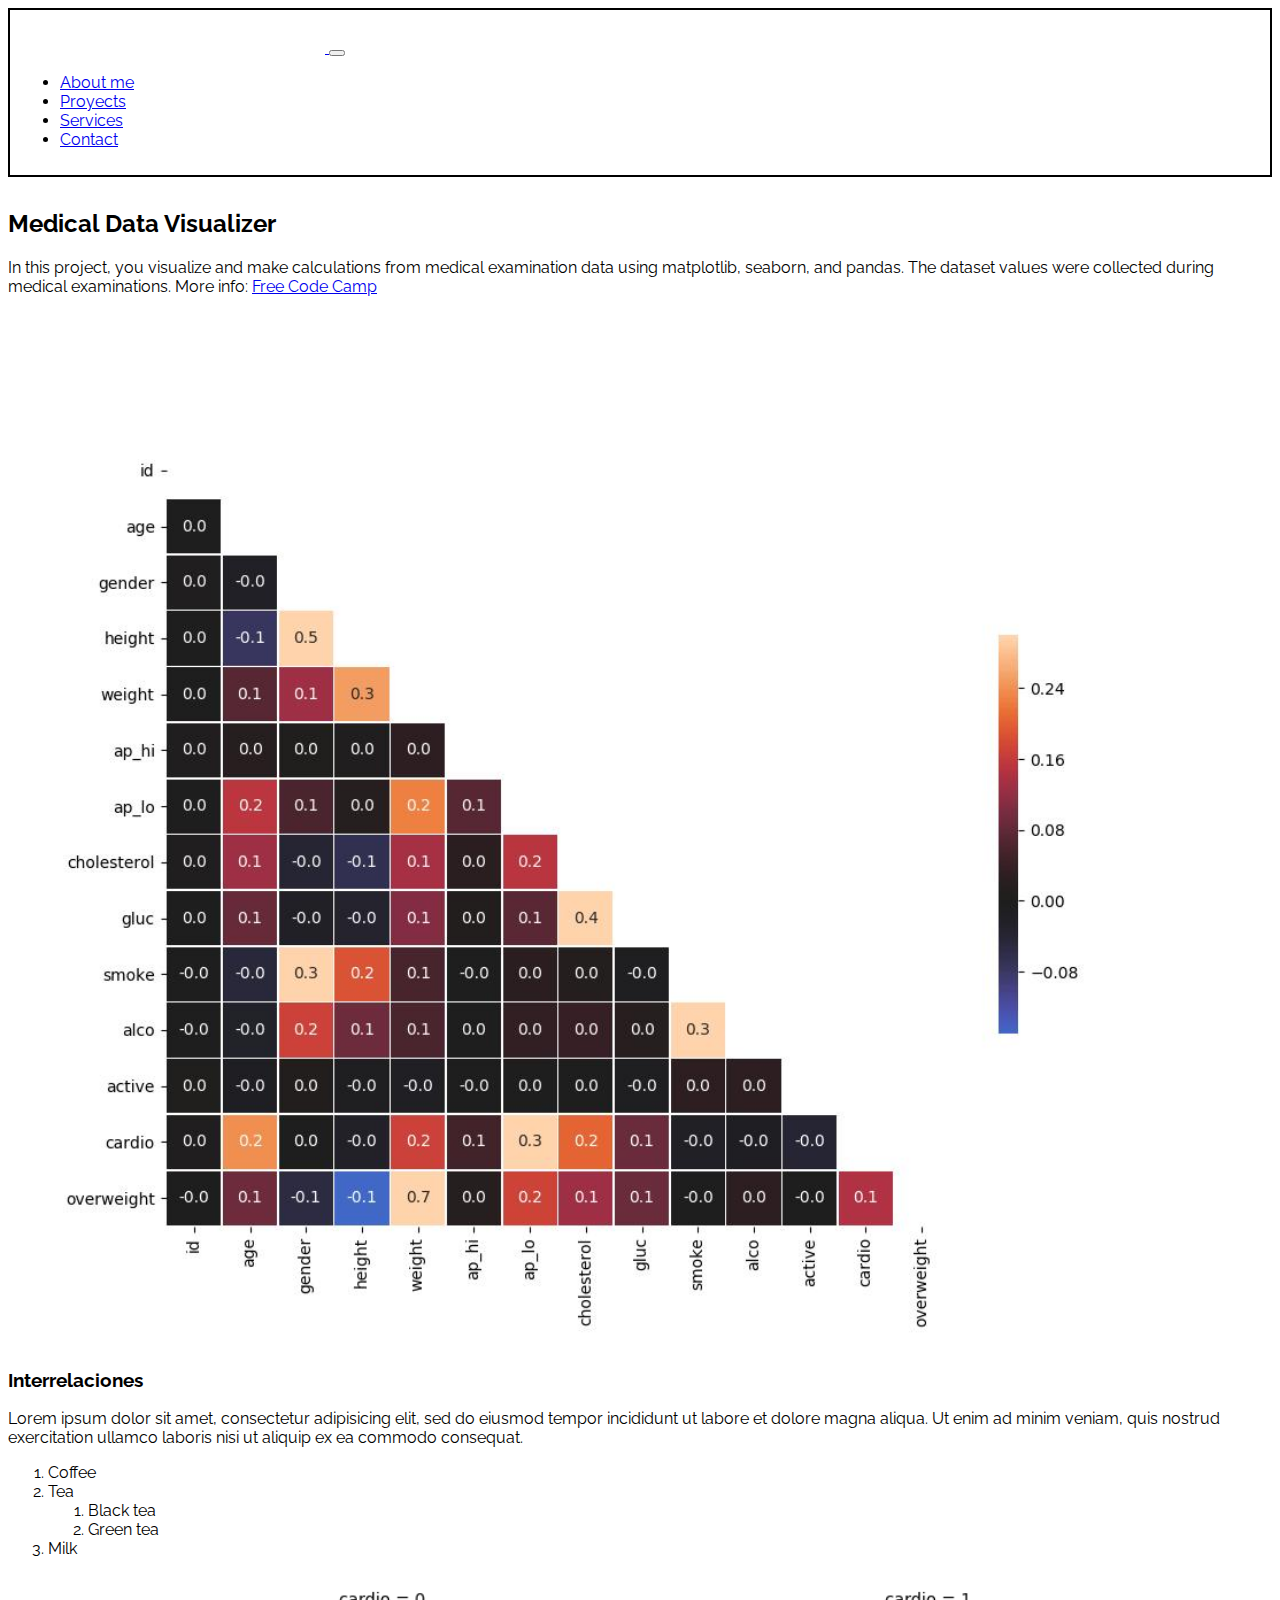
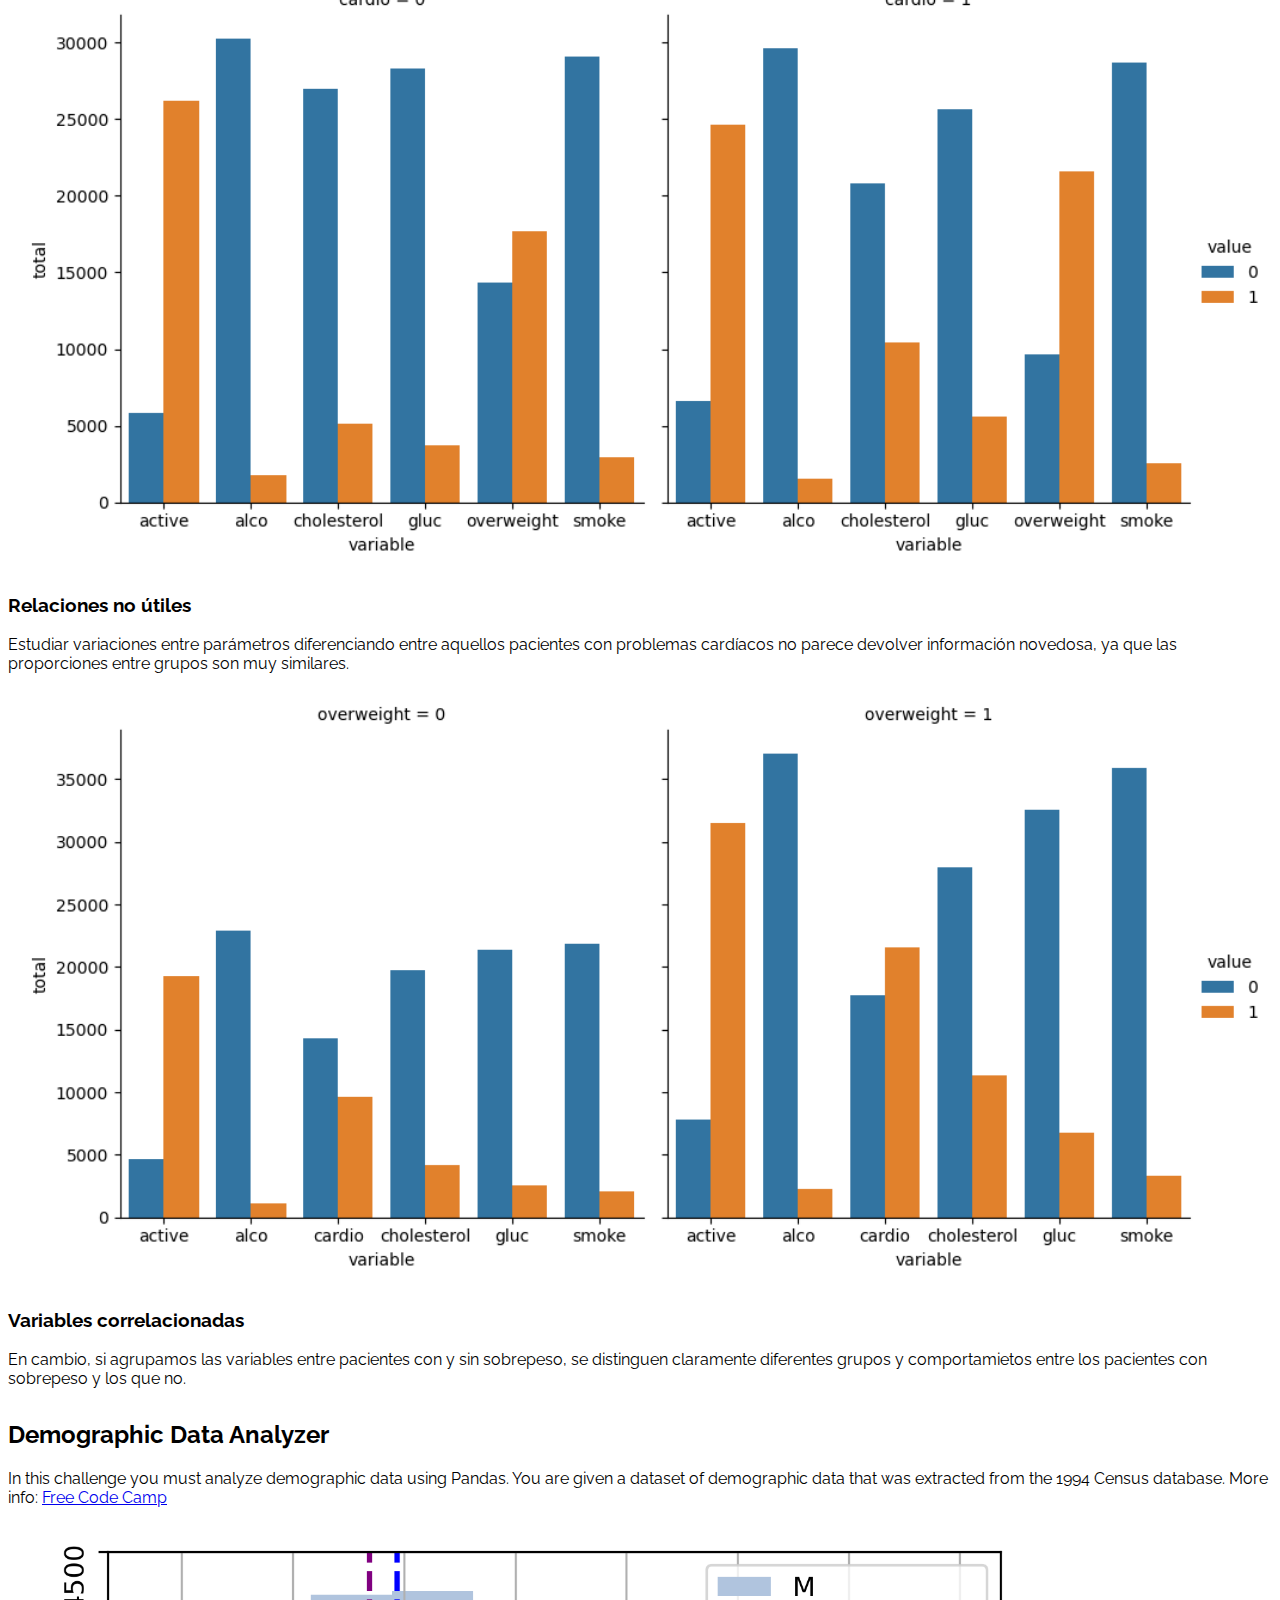
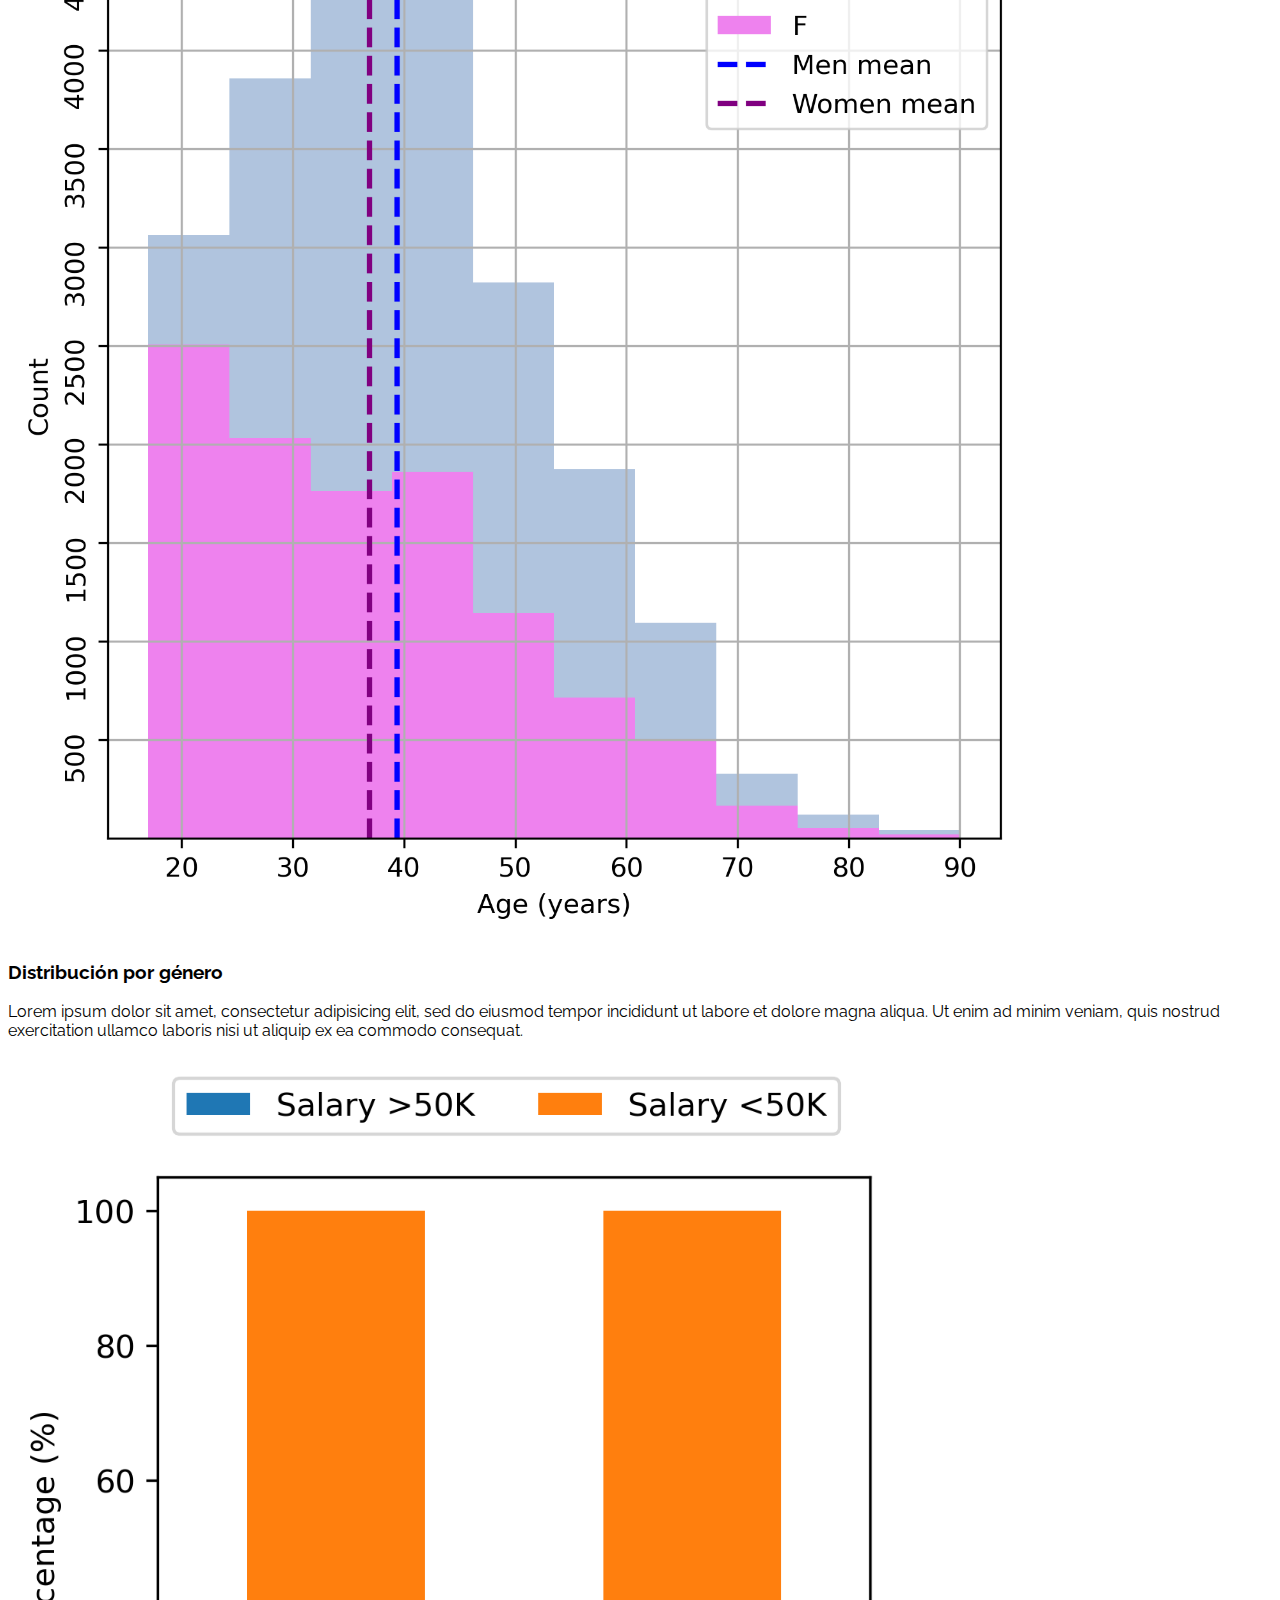
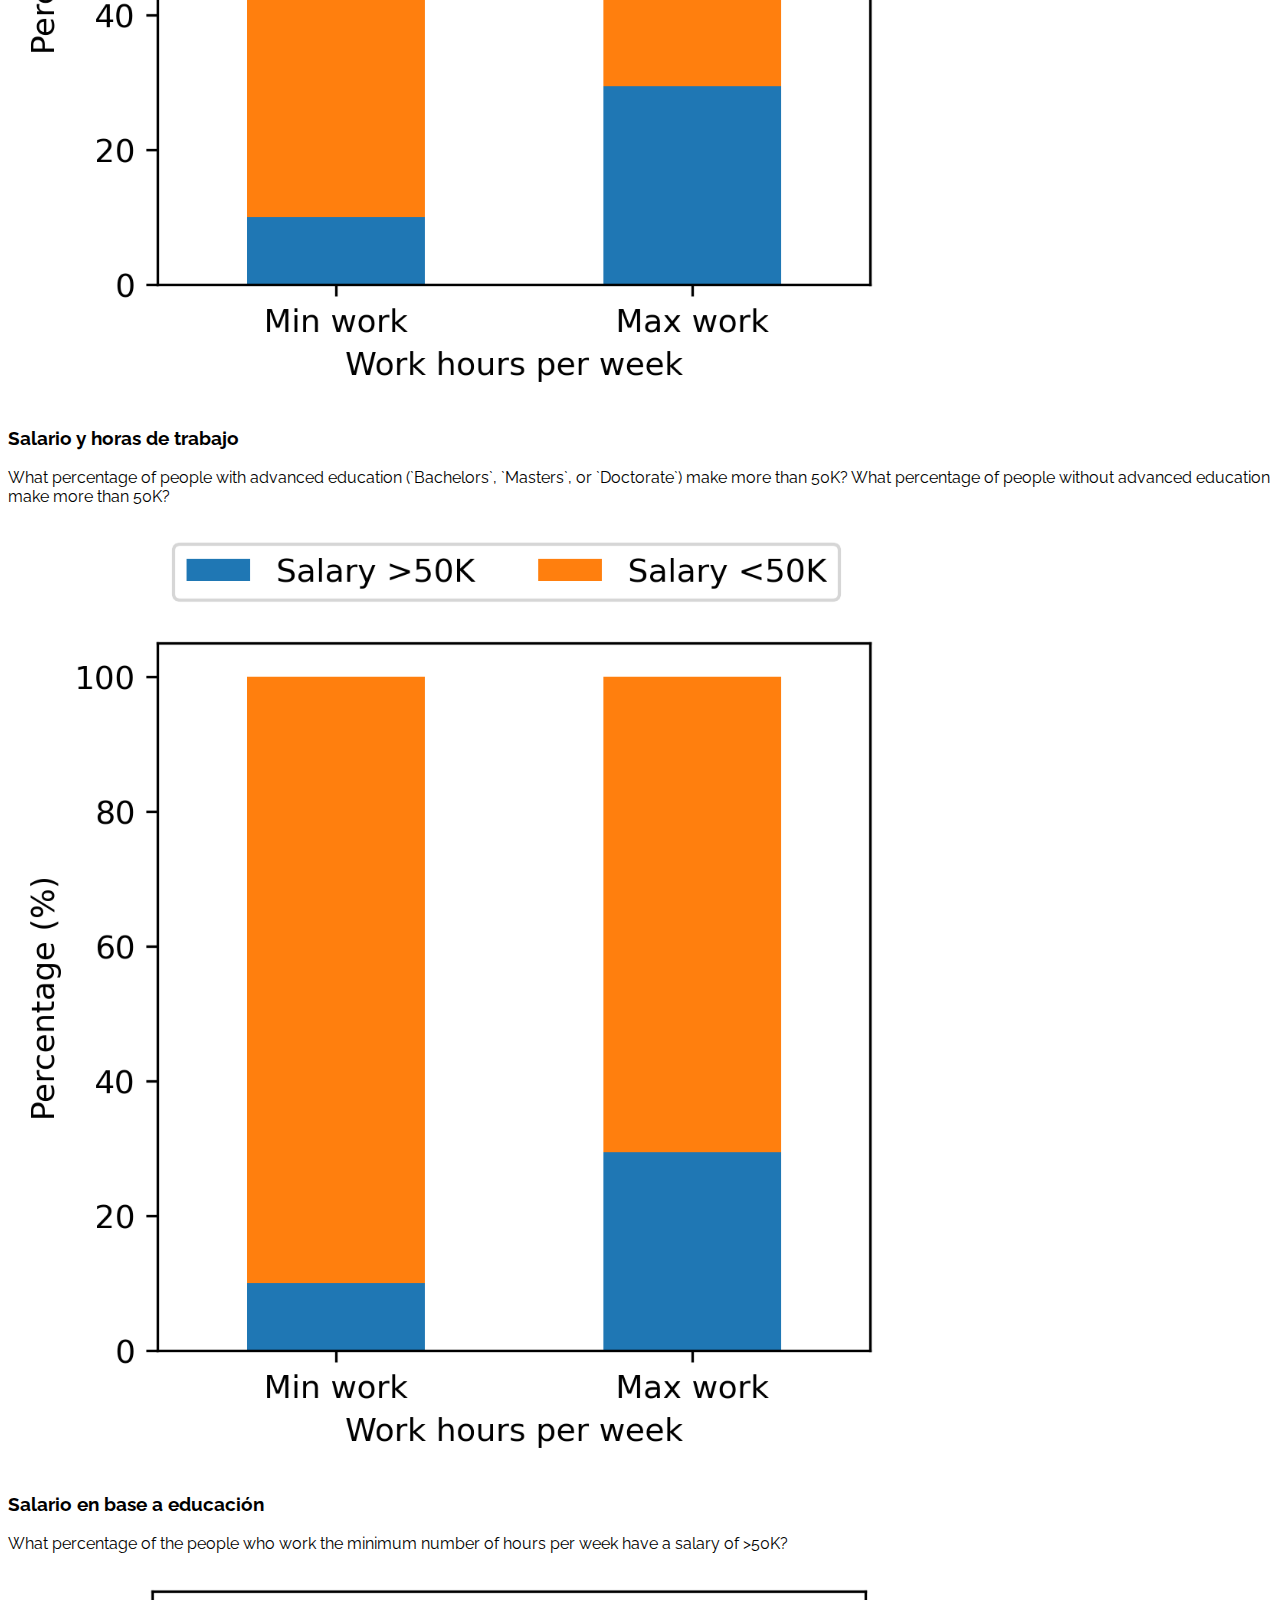
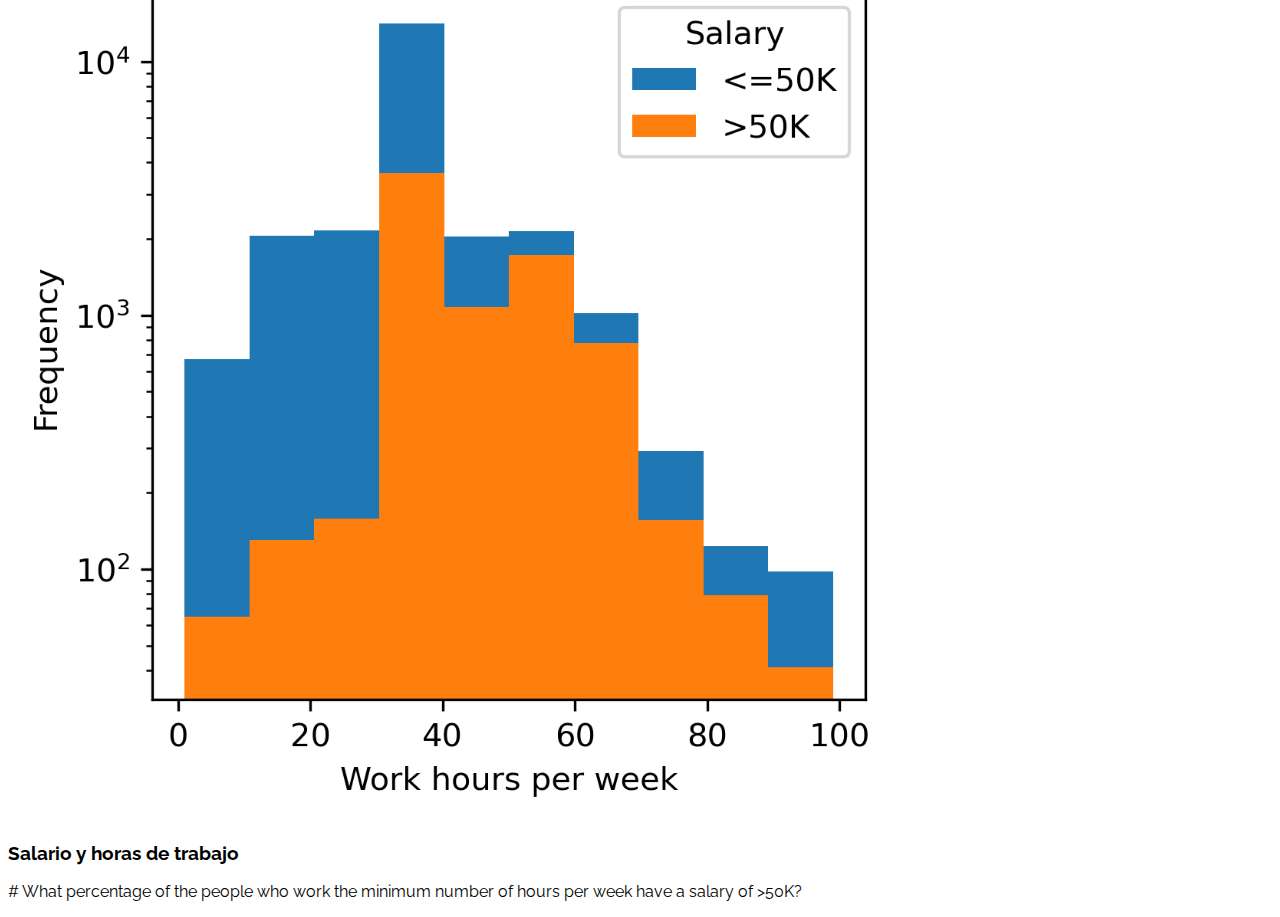
<file: proyects.html>
<!DOCTYPE html>
<html lang="en">
    <!DOCTYPE html>
    <html lang="en">
    
    <head>
        <meta charset="UTF-8">
        <meta http-equiv="X-UA-Compatible" content="IE=edge">
        <meta name="viewport" content="width=device-width, initial-scale=1.0">
        <link rel="preconnect" href="https://fonts.googleapis.com">
        <link rel="preconnect" href="https://fonts.gstatic.com" crossorigin>
        <link href="https://fonts.googleapis.com/css2?family=Raleway:wght@400;700&display=swap" rel="stylesheet">
        <link href="https://cdn.jsdelivr.net/npm/bootstrap@5.1.3/dist/css/bootstrap.min.css" rel="stylesheet"
            integrity="sha384-1BmE4kWBq78iYhFldvKuhfTAU6auU8tT94WrHftjDbrCEXSU1oBoqyl2QvZ6jIW3" crossorigin="anonymous">
        <title>Rocio Torres</title>
        <link rel="stylesheet" href="https://cdnjs.cloudflare.com/ajax/libs/font-awesome/5.9.0/css/all.min.css"
            integrity="sha512-q3eWabyZPc1XTCmF+8/LuE1ozpg5xxn7iO89yfSOd5/oKvyqLngoNGsx8jq92Y8eXJ/IRxQbEC+FGSYxtk2oiw=="
            crossorigin="anonymous" referrerpolicy="no-referrer" />
        <link rel="stylesheet" href="assets/css/estilos.css">
    </head>
    
<body>
    <nav class="navbar navbar-expand-lg navbar-dark bg-dark fixed-top">
        <div class="container">
            <a class="navbar-brand" href="#">
                <img src="assets/img/LOGO_RO.png" class="img-fluid">
            </a>
            <button class="navbar-toggler" type="button" data-bs-toggle="collapse"
                aria-controls="navbarSupportedContent" aria-expanded="false" aria-label="Toggle navigation">
                <span class="navbar-toggler-icon"></span>
            </button>
            <div class="collapse navbar-collapse" id="navbarSupportedContent">
                <ul class="navbar-nav ms-auto mb-2 mb-lg-0 fs-5">
                    <li class="nav-item">
                        <a class="nav-link" href="index.html#About me">About me</a>
                    </li>
                    <li class="nav-item">
                        <a class="nav-link" href="index.html#Proyects">Proyects</a>
                    </li>
                    <li class="nav-item">
                        <a class="nav-link" href="index.html#Services">Services</a>
                    </li>
                    <li class="nav-item">
                        <a class="nav-link" href="index.html#Contact">Contact</a>
                    </li>

                </ul>

            </div>
        </div>
    </nav>
    
    <section id="Medical" class="container text-center my-5">

        <h2 class="display-3 fw-bold my-4" style="padding-top: 0.5em;">Medical Data Visualizer</h2>

        <p class="my-4">
            In this project, you visualize and make calculations from medical examination 
            data using matplotlib, seaborn, and pandas. The dataset values were collected 
            during medical examinations. More info: <a href="https://www.freecodecamp.org/learn/data-analysis-with-python/data-analysis-with-python-projects/medical-data-visualizer">Free Code Camp</a>
        </p>


        <div class="row">
            <div class="col-12 col-md-6">
                <div class="image-top">
                    <img style="width: 100%; height: 100%" src="assets/img/Figure_2.jpg" alt="Mister Marbles head tilt">
                </div>
                <h3 class="my-3 fw-bold">Interrelaciones</h3>
                <p class="my-3">
                    Lorem ipsum dolor sit amet, consectetur adipisicing elit, sed do
                    eiusmod tempor incididunt ut labore et dolore magna aliqua. Ut enim
                    ad minim veniam, quis nostrud exercitation ullamco laboris nisi ut
                    aliquip ex ea commodo consequat.
                    <ol style="text-align: left">
                        <li>Coffee</li>
                        <li>Tea
                            <ol>
                                <li>Black tea</li>
                                 <li>Green tea</li>
                            </ol>
                        </li>
                        <li>Milk</li>
                    </ol> 
                </p>
            </div>
            <div class="col-12 col-md-6">
                <div class="image-top">
                    <img style="width: 100%; height: 100%" src="assets/img/catplot.png" alt="Mister Marbles head tilt">
                </div>
                <h3 class="my-3 fw-bold">Relaciones no útiles</h3>
                <p class="my-3">
                    Estudiar variaciones entre parámetros diferenciando entre aquellos pacientes con
                    problemas cardíacos no parece devolver información novedosa, ya que las
                    proporciones entre grupos son muy similares.
                </p>
                <div class="image-top">
                    <img style="width: 100%; height: 100%" src="assets/img/catplot_overweight.png" alt="Mister Marbles head tilt">
                </div>
                <h3 class="my-3 fw-bold">Variables correlacionadas</h3>
                <p class="my-3">
                    En cambio, si agrupamos las variables entre pacientes con y sin sobrepeso, se distinguen
                    claramente diferentes grupos y comportamietos entre los pacientes con sobrepeso y los que no.
                </p>
            </div>
        </div>
    </section>

    <section id="Demographic" class="container text-center my-5">

        <h2 class="display-3 fw-bold my-4" style="padding-top: 0.5em;">Demographic Data Analyzer</h2>

        <p class="my-4">
            In this challenge you must analyze demographic data using Pandas. You are given a 
            dataset of demographic data that was extracted from the 1994 Census database. More info: 
            <a href="https://www.freecodecamp.org/learn/data-analysis-with-python/data-analysis-with-python-projects/demographic-data-analyzer">Free Code Camp</a>
        </p>


        <div class="row">
            <div class="col-12 col-md-6">
                <div class="image-top">
                    <img style="width: 80%; height: 80%" src="assets/img/age_hist.png" alt="Mister Marbles head tilt">
                </div>
                <h3 class="my-3 fw-bold">Distribución por género</h3>
                <p class="my-3">
                    Lorem ipsum dolor sit amet, consectetur adipisicing elit, sed do
                    eiusmod tempor incididunt ut labore et dolore magna aliqua. Ut enim
                    ad minim veniam, quis nostrud exercitation ullamco laboris nisi ut
                    aliquip ex ea commodo consequat.
                </p>
            </div>
            <div class="col-12 col-md-6">
                <div class="image-top">
                    <img style="width: 70%; height: 70%" src="assets/img/hours_week_salary.png" alt="Mister Marbles head tilt">
                </div>
                <h3 class="my-3 fw-bold">Salario y horas de trabajo</h3>
                <p class="my-3">
                    What percentage of people with advanced education (`Bachelors`, `Masters`, or `Doctorate`) 
                    make more than 50K?
                    What percentage of people without advanced education make more than 50K?
                </p>
            </div>
        </div>
        <div class="row">
            <div class="col-12 col-md-6">
                <div class="image-top">
                    <img style="width: 70%; height: 70%" src="assets/img/hours_week_salary.png" alt="Mister Marbles head tilt">
                </div>
                <h3 class="my-3 fw-bold">Salario en base a educación</h3>
                <p class="my-3">
                    What percentage of the people who work the minimum number of hours 
                    per week have a salary of >50K?
                </p>
            </div>
            <div class="col-12 col-md-6">
                <div class="image-top">
                    <img style="width: 70%; height: 70%" src="assets/img/hours_salary_hist.png" alt="Mister Marbles head tilt">
                </div>
                <h3 class="my-3 fw-bold">Salario y horas de trabajo</h3>
                <p class="my-3">
                    # What percentage of the people who work the minimum number of hours per week have a salary of >50K?
                </p>
            </div>
        </div>
    </section>
</body>
</html>
</file>
<file: assets/css/estilos.css>
body {
  font-family: "Raleway", sans-serif;
}

/* Hero Section */

#Hero-Section {
  background-image: url("../img/Fondo1.jpg");
  background-repeat: no-repeat;
  background-size: cover;
  background-position: left;
}

/* Mis trabajos */

#Proyects .image-top {
  height: 250px;
  background-repeat: no-repeat;
  background-size: cover;
  background-position: center;
}

#Services .image-top {
  height: 250px;  
  background-repeat: repeat;
  background-size: cover;
  background-position: left;
}

/* Contacto */

#Contact form label {
  font-weight: 700;
  color: #373a3c;
}

@media (max-width: 768px) {
  #Contact form label {
    font-weight: 400;
  }

  .navbar-brand{
    width: 100px;
  }
}

nav {
    padding: 10px;
    border: 2px solid black
}
</file>
